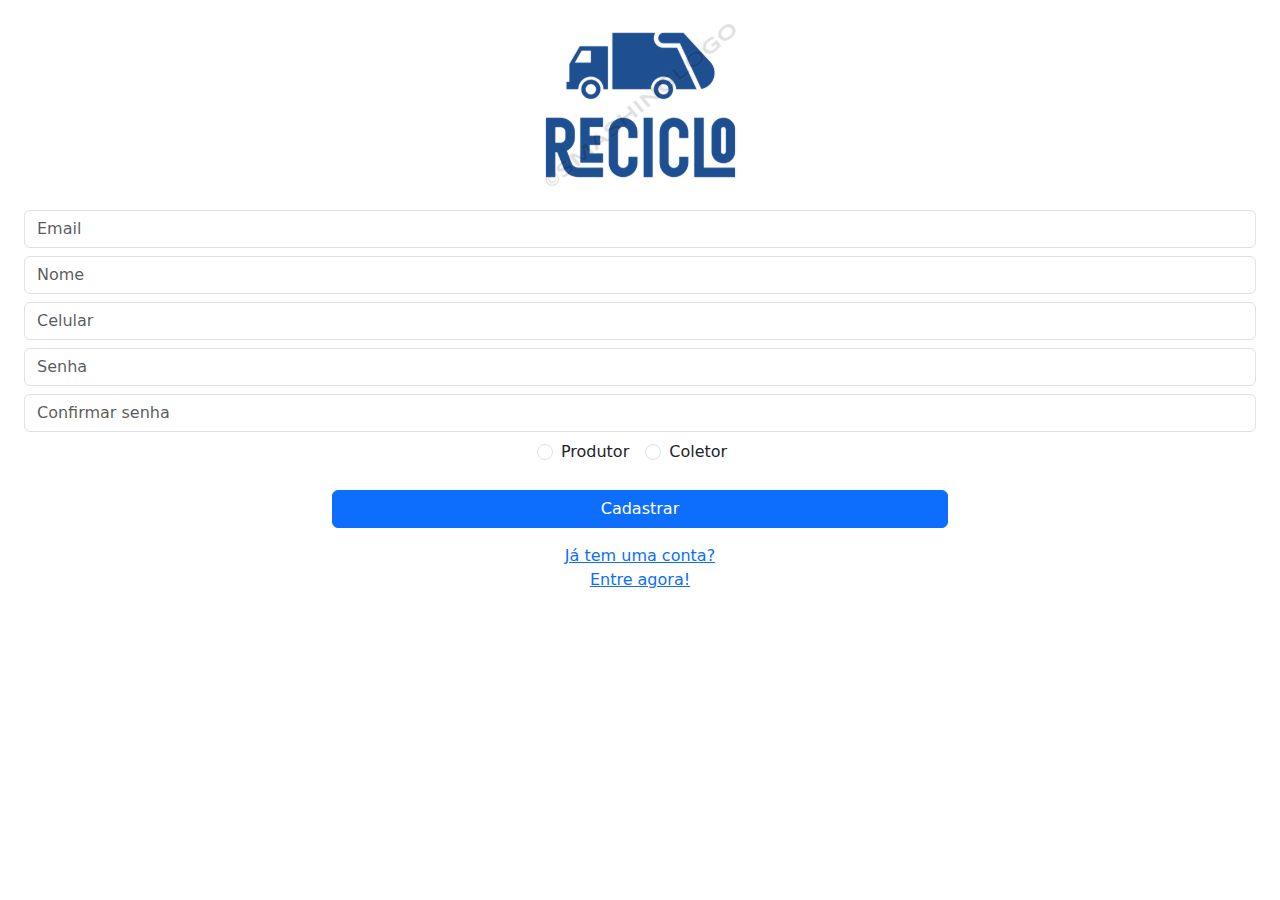
<file: src/front/views/cadastro-usuario.html>
<!DOCTYPE html>
<html lang="pt-BR">
<head>
    <meta charset="UTF-8">
    <meta name="viewport" content="width=device-width, initial-scale=1.0">
    <link href="https://cdn.jsdelivr.net/npm/bootstrap@5.3.3/dist/css/bootstrap.min.css" rel="stylesheet" integrity="sha384-QWTKZyjpPEjISv5WaRU9OFeRpok6YctnYmDr5pNlyT2bRjXh0JMhjY6hW+ALEwIH" crossorigin="anonymous">
    <script src="https://cdn.jsdelivr.net/npm/bootstrap@5.3.3/dist/js/bootstrap.bundle.min.js" integrity="sha384-YvpcrYf0tY3lHB60NNkmXc5s9fDVZLESaAA55NDzOxhy9GkcIdslK1eN7N6jIeHz" crossorigin="anonymous"></script>
    <script type="module" src="../assets/js/cadastro.js"></script>
    <title>Reciclo</title>
</head>
<body>
    <main class="d-flex flex-column align-items-center px-4">
        <div id="logoDiv" class="mt-4">
            <img src="../assets/img/logo.svg" alt="logo Reciclo" style="height: 162px; width: 235px;">
        </div>

        <form action="" method="post" id="cadastro_form" class="w-100 mt-4 gap-2 d-flex flex-column">
            <input class="form-control" id="email" type="email" placeholder="Email" aria-label="Email">
            <input class="form-control" id="name" type="text" placeholder="Nome" aria-label="Nome">
            <input class="form-control" id="cellphone" type="text" placeholder="Celular" aria-label="Celular">
            <input class="form-control" id="password" type="password" placeholder="Senha" aria-label="Senha">
            <input class="form-control" id="confirmPassword" type="password" placeholder="Confirmar senha" aria-label="Confirmar senha">
            <div class="d-flex justify-content-center">
                <div class="form-check form-check-inline">
                    <input class="form-check-input" type="radio" name="inlineRadioOptions" id="inlineRadio1" value="PRODUTOR">
                    <label class="form-check-label" for="inlineRadio1">Produtor</label>
                </div>
                <div class="form-check form-check-inline">
                    <input class="form-check-input" type="radio" name="inlineRadioOptions" id="inlineRadio2" value="COLETOR">
                    <label class="form-check-label" for="inlineRadio2">Coletor</label>
                </div>
            </div>
            <div class="d-flex justify-content-center mt-3">
                <button type="submit" id="cadastrar" class="btn btn-primary mb-3 w-50">Cadastrar</button>
            </div>
        </form>
        
        <a class="d-flex flex-column align-items-center" href="../index.html">
            <span>Já tem uma conta?</span>
            <span>Entre agora!</span>
        </a>
    </main>
    
</body>
</html>
</file>
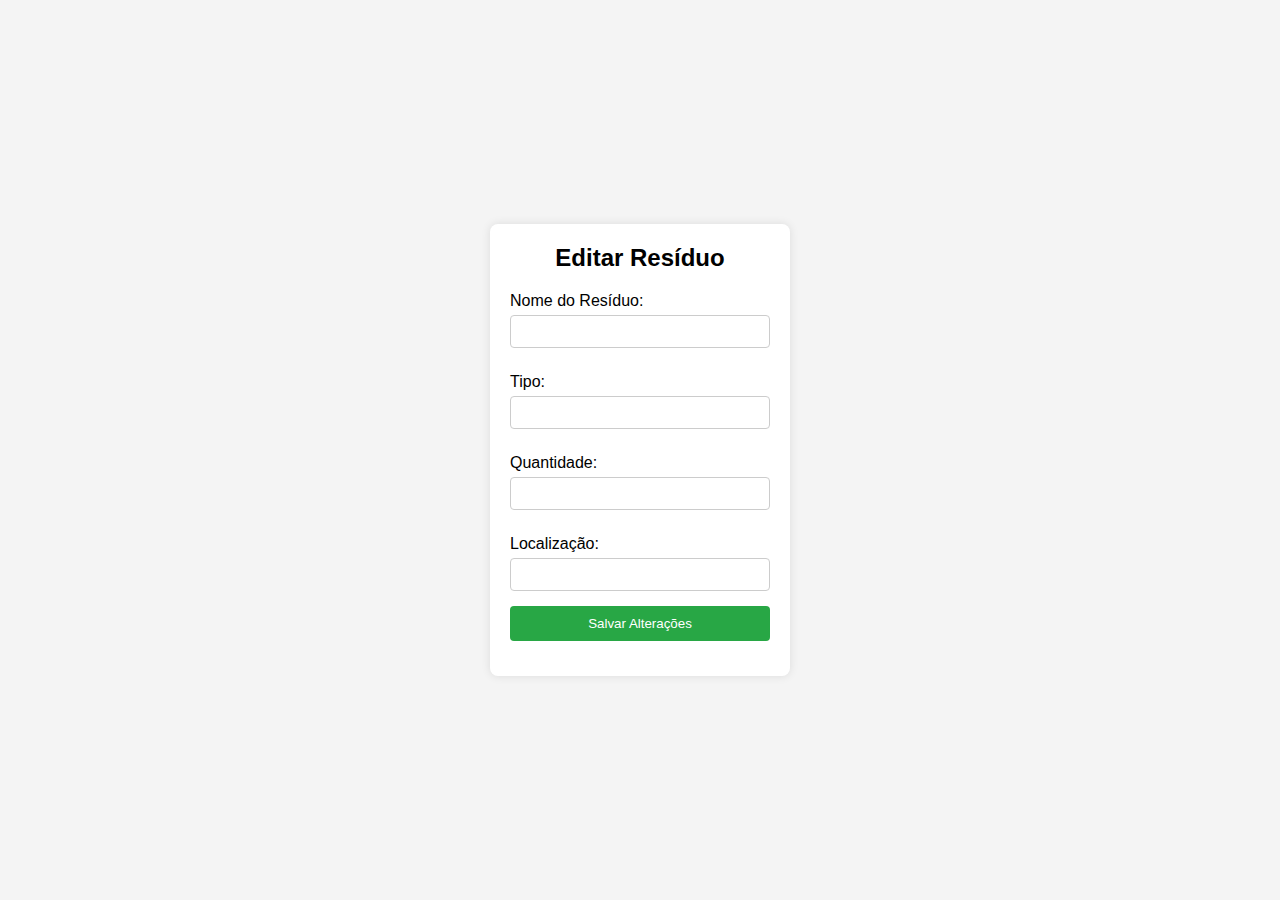
<file: src/front/views/residue-edit.html>
<!DOCTYPE html>
<html lang="pt-BR">
<head>
  <meta charset="UTF-8">
  <meta name="viewport" content="width=device-width, initial-scale=1.0">
  <title>Editar Resíduo</title>
  <link rel="stylesheet" href="../assets/css/residue-deti.css">
</head>
<body>
  <div class="container">
    <h1>Editar Resíduo</h1>
    <form id="editResidueForm">
      <label for="residueName">Nome do Resíduo:</label>
      <input type="text" id="residueName" name="residueName" required>

      <label for="residueType">Tipo:</label>
      <input type="text" id="residueType" name="residueType" required>

      <label for="residueQuantity">Quantidade:</label>
      <input type="number" id="residueQuantity" name="residueQuantity" required>

      <label for="residueLocation">Localização:</label>
      <input type="text" id="residueLocation" name="residueLocation" required>

      <button type="submit">Salvar Alterações</button>
    </form>
    <p id="statusMessage"></p>
  </div>

  <script src="../service/residue-edit.js"></script>
</body>
</html>
</file>
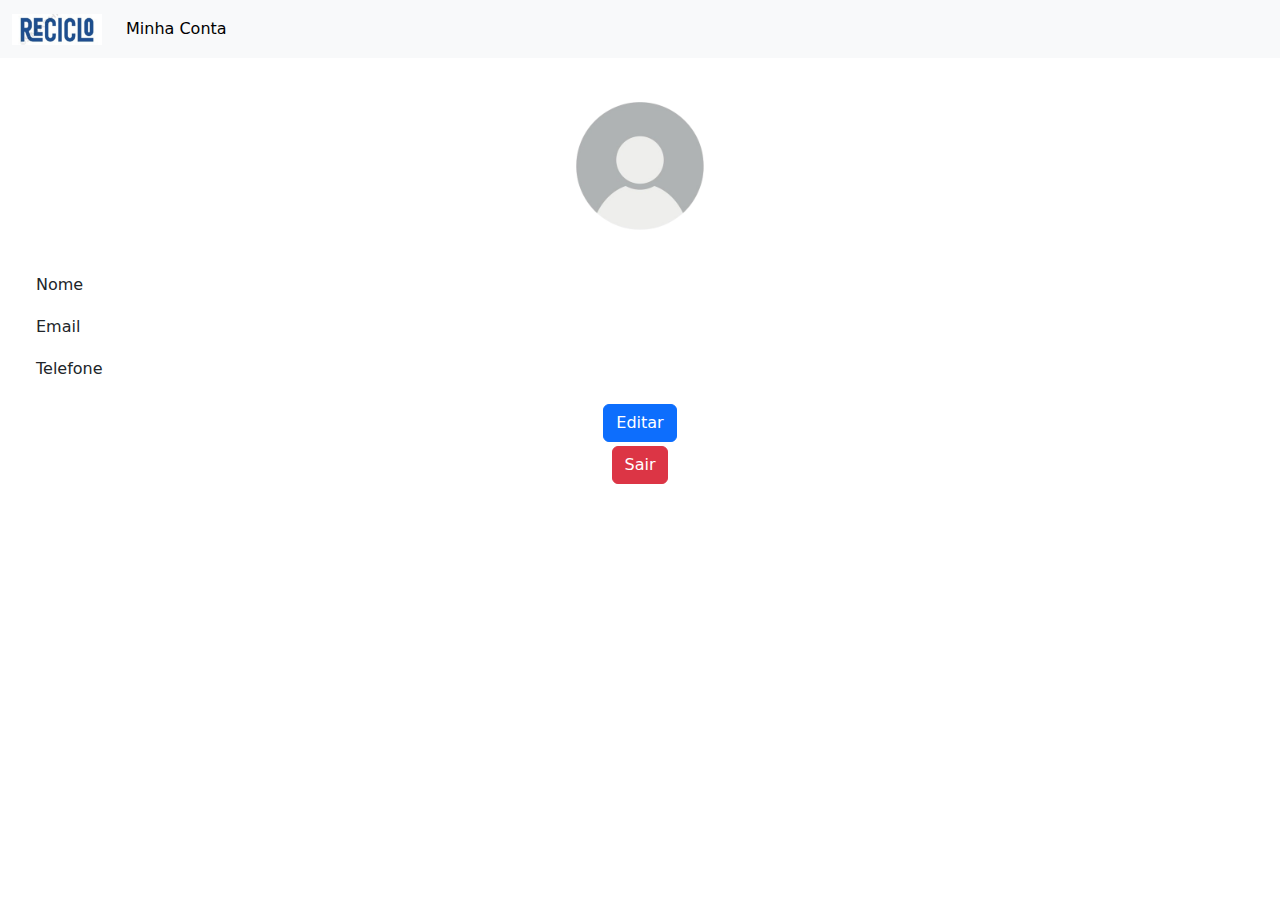
<file: src/front/views/user-detail.html>
<!DOCTYPE html>
<html lang="en">
<head>
    <meta charset="UTF-8">
    <meta name="viewport" content="width=device-width, initial-scale=1.0">
    <title>Reciclo</title>
    <link href="https://cdn.jsdelivr.net/npm/bootstrap@5.3.3/dist/css/bootstrap.min.css" rel="stylesheet" integrity="sha384-QWTKZyjpPEjISv5WaRU9OFeRpok6YctnYmDr5pNlyT2bRjXh0JMhjY6hW+ALEwIH" crossorigin="anonymous">
    <script src="https://cdn.jsdelivr.net/npm/bootstrap@5.3.3/dist/js/bootstrap.bundle.min.js" integrity="sha384-YvpcrYf0tY3lHB60NNkmXc5s9fDVZLESaAA55NDzOxhy9GkcIdslK1eN7N6jIeHz" crossorigin="anonymous"></script>
    <script type="module" src="../assets/js/user.js"></script>
</head>
<body>
    <nav class="navbar navbar-expand-lg bg-body-tertiary">
        <div class="container-fluid">
            <a class="navbar-brand" href="#">
                <img src="../assets/img/reciclo-logo.jpg" width="90px" alt="">
            </a>
            <button class="navbar-toggler" type="button" data-bs-toggle="collapse" data-bs-target="#navbarNav" aria-controls="navbarNav" aria-expanded="false" aria-label="Toggle navigation">
                <span class="navbar-toggler-icon"></span>
            </button>
            <div class="collapse navbar-collapse" id="navbarNav">
                <ul class="navbar-nav" id="navbar-ul">
                    <li class="nav-item">
                        <a class="nav-link active" aria-current="page" href="./user-detail.html">Minha Conta</a>
                    </li>
                </ul>
            </div>
        </div>
    </nav>

    <main class="d-flex flex-column align-items-center mt-2 px-4">
        <img src="../assets/img/user.png" alt="" width="200px">
        <div class="mb-1 row w-100">
            <label for="name" class="col-sm-2 col-form-label pb-0">Nome</label>
            <div class="col-sm-10">
                <input type="text" readonly class="form-control-plaintext" id="name" value="">
            </div>
        </div>
        <div class="mb-1 row w-100">
            <label for="email" class="col-sm-2 col-form-label pb-0">Email</label>
            <div class="col-sm-10">
                <input type="text" readonly class="form-control-plaintext" id="email" value="">
            </div>
        </div>
        <div class="mb-3 row w-100">
            <label for="cellphone" class="col-sm-2 col-form-label pb-0">Telefone</label>
            <div class="col-sm-10">
                <input type="text" readonly class="form-control-plaintext" id="cellphone" value="">
            </div>
        </div>
        <div class="col-auto">
            <button id="edit-button" class="btn btn-primary mb-1">Editar</button>
            <button type="submit" id="save-button" class="btn btn-primary mb-1 d-none">Salvar</button>
            <button type="submit" id="cancel-button" class="btn btn-danger mb-1 d-none">Cancelar</button>
        </div>
        <div>
            <button id="logout-button" type="button" class="btn btn-danger">Sair</button>
        </div>
    </main>
</body>
</html>
</file>
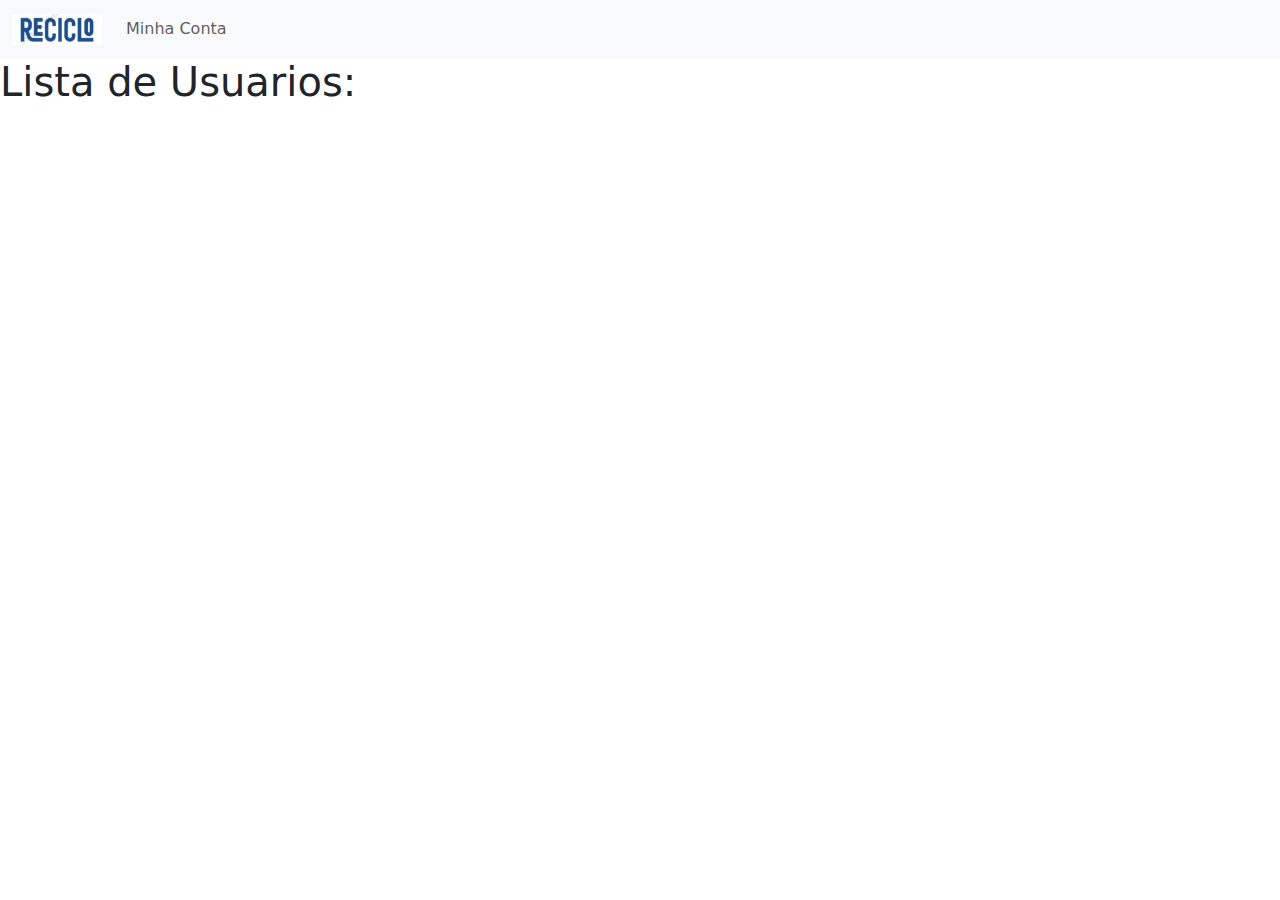
<file: src/front/views/admin/dashboard.html>
<!DOCTYPE html>
<html lang="en">
<head>
    <meta charset="UTF-8">
    <meta name="viewport" content="width=device-width, initial-scale=1.0">
    <title>ReCiclo - ADMIN</title>
    <link href="https://cdn.jsdelivr.net/npm/bootstrap@5.3.3/dist/css/bootstrap.min.css" rel="stylesheet"
    integrity="sha384-QWTKZyjpPEjISv5WaRU9OFeRpok6YctnYmDr5pNlyT2bRjXh0JMhjY6hW+ALEwIH" crossorigin="anonymous">
  <script src="https://cdn.jsdelivr.net/npm/bootstrap@5.3.3/dist/js/bootstrap.bundle.min.js"
    integrity="sha384-YvpcrYf0tY3lHB60NNkmXc5s9fDVZLESaAA55NDzOxhy9GkcIdslK1eN7N6jIeHz"
    crossorigin="anonymous"></script>
    <script type="module" src="../../assets/js/admin.js"></script>
</head>
<body>
    <nav class="navbar navbar-expand-lg bg-body-tertiary">
        <div class="container-fluid">
          <a class="navbar-brand" href="#">
            <img src="../../assets/img/reciclo-logo.jpg" width="90px" alt="">
          </a>
          <button class="navbar-toggler" type="button" data-bs-toggle="collapse" data-bs-target="#navbarNav"
            aria-controls="navbarNav" aria-expanded="false" aria-label="Toggle navigation">
            <span class="navbar-toggler-icon"></span>
          </button>
          <div class="collapse navbar-collapse" id="navbarNav">
            <ul class="navbar-nav">
              <li class="nav-item">
                <a class="nav-link" aria-current="page" href="../user-detail.html">Minha Conta</a>
              </li>
            </ul>
          </div>
        </div>
      </nav>

      <main>
          <h1>Lista de Usuarios:</h1>
          <ul id="list-users"></ul>
      </main>
</body>
</html>
</file>
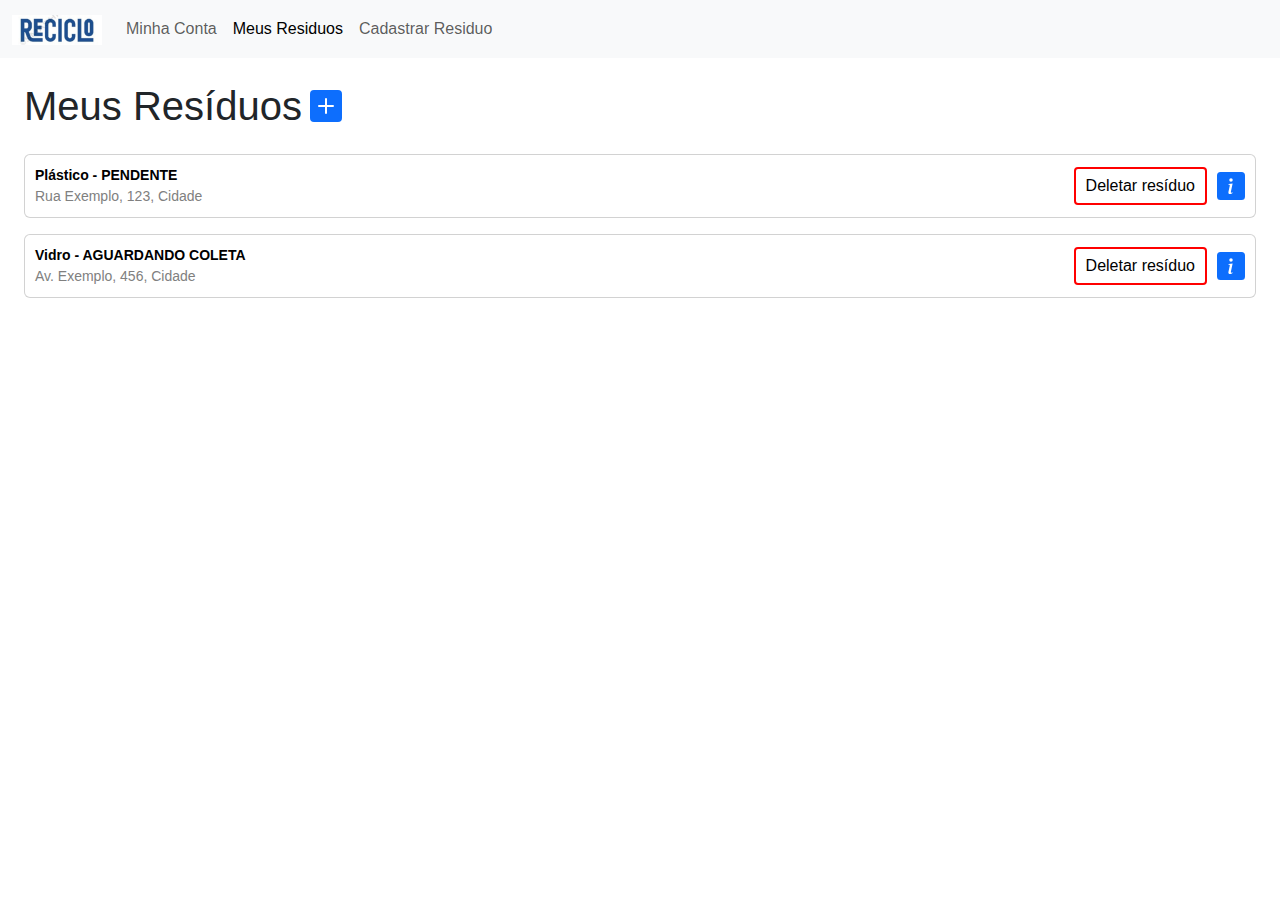
<file: src/front/views/produtor/meus-residuos.html>
<!DOCTYPE html>
<html lang="en">

<head>
  <meta charset="UTF-8">
  <meta name="viewport" content="width=device-width, initial-scale=1.0">
  <title>Reciclo</title>
  <link href="https://cdn.jsdelivr.net/npm/bootstrap@5.3.3/dist/css/bootstrap.min.css" rel="stylesheet"
    integrity="sha384-QWTKZyjpPEjISv5WaRU9OFeRpok6YctnYmDr5pNlyT2bRjXh0JMhjY6hW+ALEwIH" crossorigin="anonymous">
  <script src="https://cdn.jsdelivr.net/npm/bootstrap@5.3.3/dist/js/bootstrap.bundle.min.js"
    integrity="sha384-YvpcrYf0tY3lHB60NNkmXc5s9fDVZLESaAA55NDzOxhy9GkcIdslK1eN7N6jIeHz"
    crossorigin="anonymous"></script>
    <link rel="stylesheet" href="../../assets/css/produtor/meus-residuos.css">
</head>

<body>
  <nav class="navbar navbar-expand-lg bg-body-tertiary">
    <div class="container-fluid">
      <a class="navbar-brand" href="#">
        <img src="../../assets/img/reciclo-logo.jpg" width="90px" alt="">
      </a>
      <button class="navbar-toggler" type="button" data-bs-toggle="collapse" data-bs-target="#navbarNav"
        aria-controls="navbarNav" aria-expanded="false" aria-label="Toggle navigation">
        <span class="navbar-toggler-icon"></span>
      </button>
      <div class="collapse navbar-collapse" id="navbarNav">
        <ul class="navbar-nav">
          <li class="nav-item">
            <a class="nav-link" aria-current="page" href="../user-detail.html">Minha Conta</a>
          </li>
          <li class="nav-item">
            <a class="nav-link active" id="link_1" aria-current="page" href="./meus-residuos.html">Meus Residuos</a>
          </li>
          <li class="nav-item">
            <a class="nav-link" id="link_2" aria-current="page" href="./registrar-demanda.html">Cadastrar Residuo</a>
          </li>
        </ul>
      </div>
    </div>
  </nav>
  <main class="d-flex flex-column align-items-center mt-4 px-4">
    <section id="principal" class="w-100">
      <div class="d-flex gap-2 align-items-center">
        <h1 class="mb-0">Meus Resíduos</h1>
        <button type="button" onclick="window.location.href = 'registrar-demanda.html'" style="all: unset;">
          <svg xmlns="http://www.w3.org/2000/svg" width="32" height="32" fill="currentColor"
            class="bi bi-plus-square-fill text-primary" viewBox="0 0 16 16">
            <path
              d="M2 0a2 2 0 0 0-2 2v12a2 2 0 0 0 2 2h12a2 2 0 0 0 2-2V2a2 2 0 0 0-2-2zm6.5 4.5v3h3a.5.5 0 0 1 0 1h-3v3a.5.5 0 0 1-1 0v-3h-3a.5.5 0 0 1 0-1h3v-3a.5.5 0 0 1 1 0" />
          </svg>
        </button>
      </div>
    </section>
    <!-- <section id="empty_residues" class="w-100 pt-4">
      <p>Você não possui resíduos cadastrados...</p>
    </section> -->
    <section id="list_residues" class="w-100 pt-4 flex-column gap-2">
      <div class="card">
        <div class="card-body card_style">
          <div class="d-flex justify-content-between">
            <div>
              <div class="title_card">
                <span id="residue_type">Plástico</span>
                <span> - </span>
                <span id="residue_status">PENDENTE</span>
              </div>
              <div>
                <span id="residue_address">Rua Exemplo, 123, Cidade</span>
              </div>
            </div>
            <div class="d-flex align-items-center">
              <button type="button" class="delete-button" onclick="deletarResiduo(1)">
                Deletar resíduo
              </button>
              <button type="button" style="all: unset;" onclick="window.location.href='visualizar-demanda.html?id=1'">
                <svg xmlns="http://www.w3.org/2000/svg" width="28" height="28" fill="currentColor" class="bi bi-info-square-fill text-primary" viewBox="0 0 16 16">
                  <path d="M0 2a2 2 0 0 1 2-2h12a2 2 0 0 1 2 2v12a2 2 0 0 1-2 2H2a2 2 0 0 1-2-2zm8.93 4.588-2.29.287-.082.38.45.083c.294.07.352.176.288.469l-.738 3.468c-.194.897.105 1.319.808 1.319.545 0 1.178-.252 1.465-.598l.088-.416c-.2.176-.492.246-.686.246-.275 0-.375-.193-.304-.533zM8 5.5a1 1 0 1 0 0-2 1 1 0 0 0 0 2"/>
                </svg>
              </button>
            </div>            
          </div>
        </div>
      </div>
      <div class="card">
        <div class="card-body card_style">
          <div class="d-flex justify-content-between">
            <div>
              <div class="title_card">
                <span id="residue_type">Vidro</span>
                <span> - </span>
                <span id="residue_status">AGUARDANDO COLETA</span>
              </div>
              <div>
                <span id="residue_address">Av. Exemplo, 456, Cidade</span>
              </div>
            </div>
            <div class="d-flex align-items-center">
              <button type="button" class="delete-button" onclick="deletarResiduo(1)">
                Deletar resíduo
              </button>
              <button type="button" style="all: unset;" onclick="window.location.href='visualizar-demanda.html?id=2'">
                <svg xmlns="http://www.w3.org/2000/svg" width="28" height="28" fill="currentColor"
                  class="bi bi-info-square-fill text-primary" viewBox="0 0 16 16">
                  <path
                    d="M0 2a2 2 0 0 1 2-2h12a2 2 0 0 1 2 2v12a2 2 0 0 1-2 2H2a2 2 0 0 1-2-2zm8.93 4.588-2.29.287-.082.38.45.083c.294.07.352.176.288.469l-.738 3.468c-.194.897.105 1.319.808 1.319.545 0 1.178-.252 1.465-.598l.088-.416c-.2.176-.492.246-.686.246-.275 0-.375-.193-.304-.533zM8 5.5a1 1 0 1 0 0-2 1 1 0 0 0 0 2" />
                </svg>
              </button>
            </div>
          </div>
        </div>
      </div>
    </section>
  </main>
  <!-- <script type="module" src="../../assets/js/lista-residuos.js"></script> -->
</body>

</html>
</file>
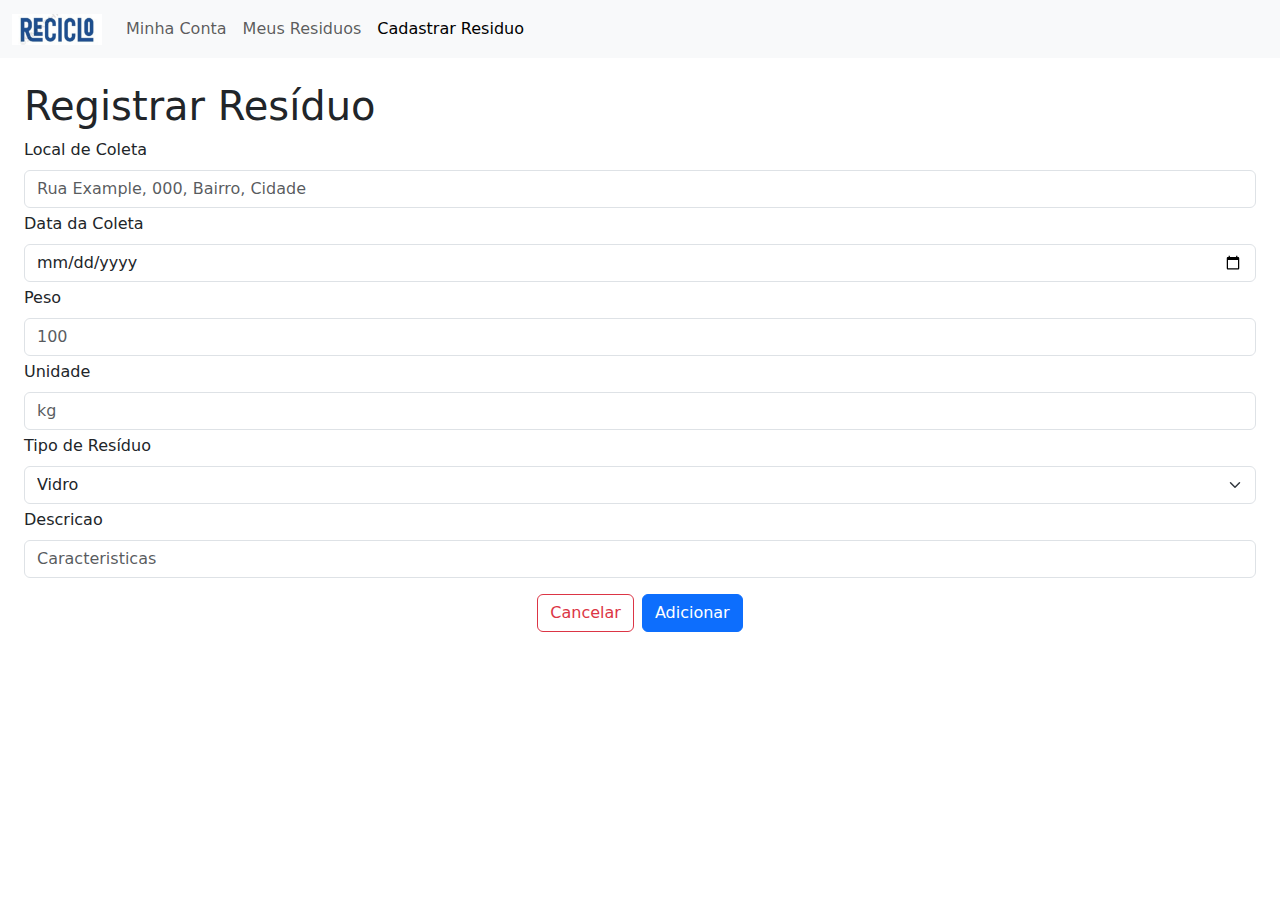
<file: src/front/views/produtor/registrar-demanda.html>
<!DOCTYPE html>
<html lang="en">

<head>
    <meta charset="UTF-8">
    <meta name="viewport" content="width=device-width, initial-scale=1.0">
    <title>Registrar Resíduo</title>
    <link href="https://cdn.jsdelivr.net/npm/bootstrap@5.3.3/dist/css/bootstrap.min.css" rel="stylesheet" integrity="sha384-QWTKZyjpPEjISv5WaRU9OFeRpok6YctnYmDr5pNlyT2bRjXh0JMhjY6hW+ALEwIH" crossorigin="anonymous">
    <script src="https://cdn.jsdelivr.net/npm/bootstrap@5.3.3/dist/js/bootstrap.bundle.min.js" integrity="sha384-YvpcrYf0tY3lHB60NNkmXc5s9fDVZLESaAA55NDzOxhy9GkcIdslK1eN7N6jIeHz" crossorigin="anonymous"></script>
    <script type="module" src="../../assets/js/criar-demanda.js"></script>
</head>

<body>
    <header>
        <nav class="navbar navbar-expand-lg bg-body-tertiary">
            <div class="container-fluid">
                <a class="navbar-brand" href="#">
                    <img src="../../assets/img/reciclo-logo.jpg" width="90px" alt="">
                </a>
                <button class="navbar-toggler" type="button" data-bs-toggle="collapse" data-bs-target="#navbarNav"
                    aria-controls="navbarNav" aria-expanded="false" aria-label="Toggle navigation">
                    <span class="navbar-toggler-icon"></span>
                </button>
                <div class="collapse navbar-collapse" id="navbarNav">
                    <ul class="navbar-nav">
                        <li class="nav-item">
                            <a class="nav-link" aria-current="page" href="../user-detail.html">Minha Conta</a>
                        </li>
                        <li class="nav-item">
                            <a class="nav-link" aria-current="page" href="../produtor/meus-residuos.html">Meus Residuos</a>
                        </li>
                        <li class="nav-item">
                            <a class="nav-link active" aria-current="page" href="../produtor/criar-demanda.html">Cadastrar Residuo</a>
                        </li>
                    </ul>
                </div>
            </div>
        </nav>
    </header>
    <main class="d-flex flex-column align-items-center mt-4 px-4">
        <section class="w-100">
            <h1>Registrar Resíduo</h1>
            <form id="add_residue_form">
                <div class="mb-1">
                    <label for="address_field" class="form-label">Local de Coleta</label>
                    <input type="text" class="form-control" id="address_field" placeholder="Rua Example, 000, Bairro, Cidade">
                </div>
                <div class="mb-1">
                    <label for="date_field" class="form-label">Data da Coleta</label>
                    <input type="date" class="form-control" id="date_field" placeholder="dd/mm/yyyy">
                </div>
                <div class="mb-1">
                    <label for="quantity_field" class="form-label">Peso</label>
                    <input type="number" class="form-control" id="quantity_field" placeholder="100">
                </div>
                <div class="mb-1">
                    <label for="unity_field" class="form-label">Unidade</label>
                    <input type="text" class="form-control" id="unity_field" placeholder="kg">
                    </div>
                    <div class="mb-1">
                    <label for="residueType_field" class="form-label">Tipo de Resíduo</label>
                    <select class="form-select" id="residueType_field" aria-label="Default select example">
                        <option selected value="1">Vidro</option>
                        <option value="2">Plastico</option>
                        <option value="3">Papel</option>
                        <option value="4">Metal</option>
                    </select>
                </div>
                <div class="mb-3">
                    <label for="description_field" class="form-label">Descricao</label>
                    <input type="text" class="form-control" id="description_field" placeholder="Caracteristicas">
                </div>
                <div class="w-100 d-flex justify-content-center gap-2">
                    <button type="button" id="cancel_button" class="btn btn-outline-danger">Cancelar</button>
                    <button type="submit" id="add_button" class="btn btn-primary">Adicionar</button>
                </div>
            </form>

        </section>
    </main>
</body>

</html>
</file>
<file: src/front/assets/css/residue-deti.css>
* {
    box-sizing: border-box;
    margin: 0;
    padding: 0;
  }
  
  body {
    font-family: Arial, sans-serif;
    background-color: #f4f4f4;
    display: flex;
    justify-content: center;
    align-items: center;
    height: 100vh;
  }
  
  .container {
    background-color: white;
    padding: 20px;
    border-radius: 8px;
    box-shadow: 0 0 10px rgba(0, 0, 0, 0.1);
    width: 300px;
  }
  
  h1 {
    margin-bottom: 20px;
    font-size: 24px;
    text-align: center;
  }
  
  form label {
    margin: 10px 0 5px;
    display: block;
  }
  
  form input {
    width: 100%;
    padding: 8px;
    margin-bottom: 15px;
    border: 1px solid #ccc;
    border-radius: 4px;
  }
  
  button {
    width: 100%;
    padding: 10px;
    background-color: #28a745;
    color: white;
    border: none;
    border-radius: 4px;
    cursor: pointer;
  }
  
  button:hover {
    background-color: #218838;
  }
  
  #statusMessage {
    margin-top: 15px;
    text-align: center;
    color: red;
  }
</file>
<file: src/front/assets/css/produtor/meus-residuos.css>
*{
  margin: 0;
  padding: 0;
  border: 0;
  box-sizing: border-box;
  font-family: Arial, Helvetica, sans-serif;
}

#principal{
  display: flex;
  gap: 8px;
}

#secundaria{
  display: flex;
  justify-content: center;
  align-items: center;
}

#secundaria p{
  color: #B0B0B0;
}

.card {
  margin-bottom: 1rem;
}

.card_style{
  all: unset !important;
  padding: 10px !important;
  color: gray !important;
  font-size: 14px !important;
}

.title_card{
  color: black !important;
  font-weight: bold !important;
}
.delete-button {
  margin-right: 10px;
  padding: 5px 10px;
  border: 2px solid rgb(255, 0, 0);
  color: black;
  background-color: rgb(255, 255, 255);
  cursor: pointer;
  font-size: 16px;
  border-radius: 4px;
  transition: background-color 0.3s ease;
}

.delete-button:hover {
  background-color: #f8d7da;
}
</file>
